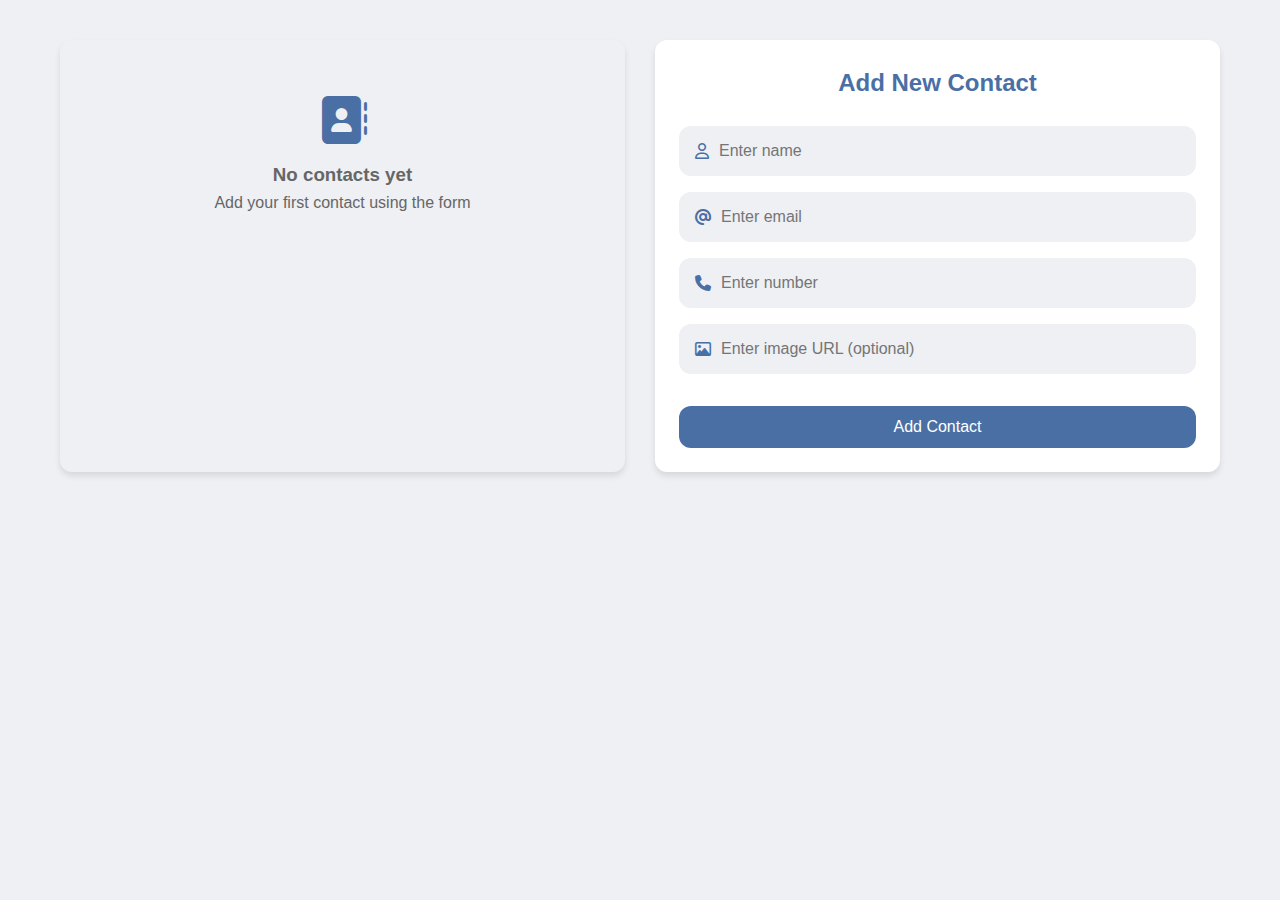
<file: Contact manager app/index.html>
<!DOCTYPE html>
<html lang="en">

<head>
    <meta charset="UTF-8">
    <meta http-equiv="X-UA-Compatible" content="IE=edge">
    <meta name="viewport" content="width=device-width, initial-scale=1.0">
    <title>Contact Manager</title>
    <link rel="stylesheet" href="https://cdnjs.cloudflare.com/ajax/libs/font-awesome/6.4.0/css/all.min.css">
    <link rel="stylesheet" href="style.css">
</head>

<body>
    <main>
        <div class="container">
            <section class="ListContainer">
                <div id="people" class="Contact_list"></div>
            </section>
            
            <form autocomplete="off" class="js-form">
                <h2>Add New Contact</h2>
                <div class="input-group">
                    <i class="far fa-user"></i>
                    <input type="text" required id="fullName" placeholder="Enter name" />
                </div>
                <div class="input-group">
                    <i class="fas fa-at"></i>
                    <input type="email" required id="myEmail" placeholder="Enter email" />
                </div>
                <div class="input-group">
                    <i class="fas fa-phone"></i>
                    <input type="tel" required id="myTel" placeholder="Enter number" />
                </div>
                <div class="input-group">
                    <i class="far fa-image"></i>
                    <input type="url" id="imgurl" placeholder="Enter image URL (optional)" />
                </div>
                <button type="submit" class="submit-btn">Add Contact</button>
            </form>
        </div>
    </main>

    <script src="script.js"></script>
</body>

</html>
</file>
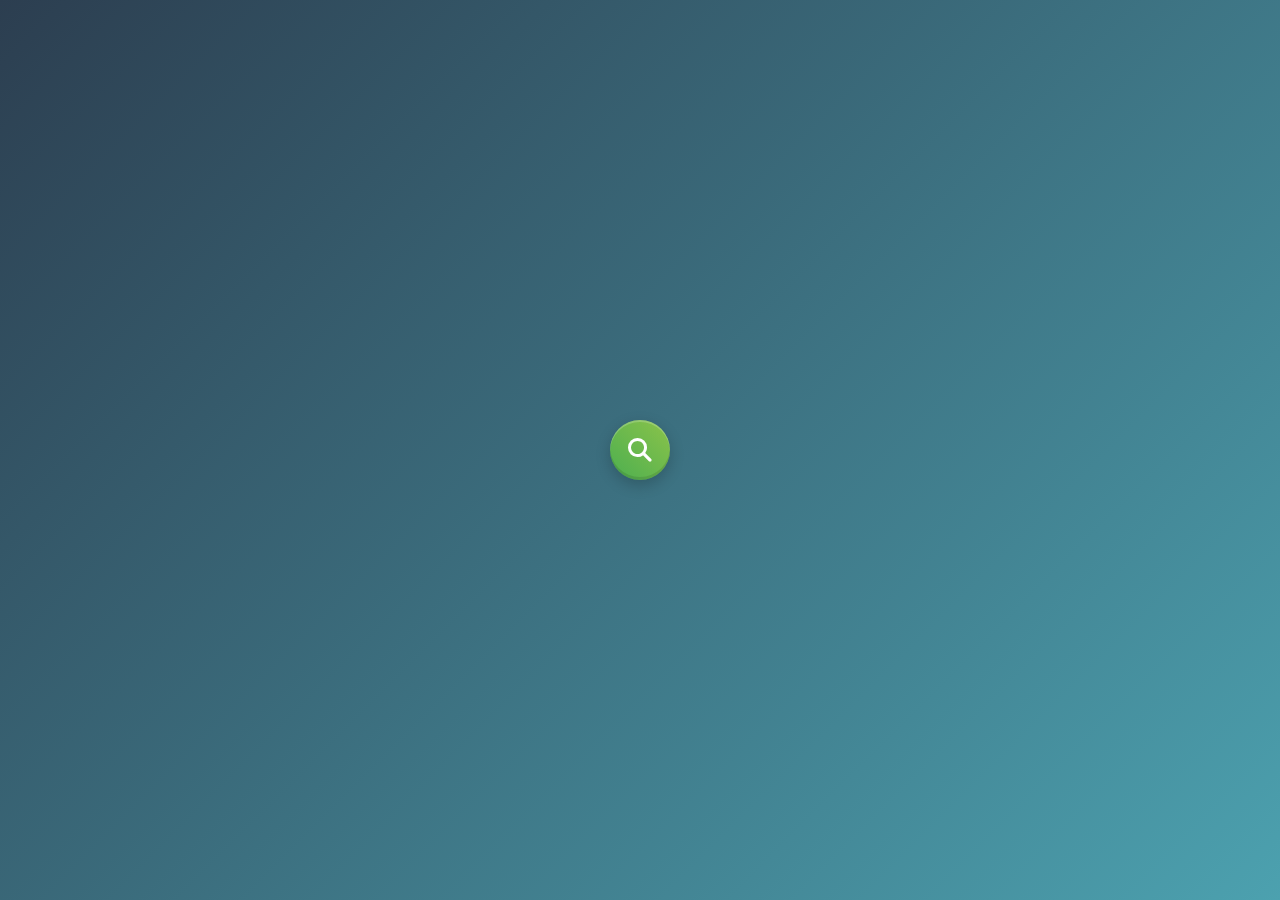
<file: Search bar animation/index.html>
<!DOCTYPE html>
<html lang="en">

<head>
    <meta charset="UTF-8">
    <meta http-equiv="X-UA-Compatible" content="IE=edge">
    <meta name="viewport" content="width=device-width, initial-scale=1.0">
    <title>3D Touch Bar</title>
    <link rel="stylesheet" href="https://cdnjs.cloudflare.com/ajax/libs/font-awesome/6.4.0/css/all.min.css">
    <style>
        /* Base Styles */
        * {
            margin: 0;
            padding: 0;
            box-sizing: border-box;
        }

        html, body {
            width: 100%;
            height: 100%;
        }

        body {
            display: flex;
            justify-content: center;
            align-items: center;
            min-height: 100vh;
            background: linear-gradient(135deg, #2c3e50, #4ca1af);
            font-family: "Poppins", sans-serif;
            perspective: 1000px;
        }

        /* Main Container */
        .search-container {
            position: relative;
            width: 100%;
            max-width: 500px;
            height: 70px;
            display: flex;
            justify-content: center;
            align-items: center;
            padding: 0 20px;
        }

        /* Search Field */
        .searchfield {
            position: relative;
            width: 60px;
            height: 60px;
            padding: 0 60px 0 20px;
            border: none;
            outline: none;
            background: #fff;
            color: #333;
            font-size: 18px;
            font-weight: 600;
            border-radius: 50px;
            box-shadow: 
                0 10px 25px rgba(0, 0, 0, 0.3),
                0 5px 10px rgba(0, 0, 0, 0.2),
                inset 0 -3px 0 rgba(0, 0, 0, 0.1);
            transition: all 0.6s cubic-bezier(0.68, -0.55, 0.265, 1.55);
            opacity: 0;
            z-index: 5;
            transform-style: preserve-3d;
            transform: rotateY(20deg);
        }

        .searchfield::placeholder {
            color: #aaa;
            font-weight: 500;
        }

        /* Search Icon */
        .search {
            position: absolute;
            width: 60px;
            height: 60px;
            background: linear-gradient(45deg, #4CAF50, #8BC34A);
            border-radius: 50%;
            display: flex;
            justify-content: center;
            align-items: center;
            cursor: pointer;
            box-shadow: 
                0 5px 15px rgba(0, 0, 0, 0.2),
                inset 0 -3px 0 rgba(0, 0, 0, 0.1),
                inset 0 2px 0 rgba(255, 255, 255, 0.2);
            transition: all 0.6s cubic-bezier(0.68, -0.55, 0.265, 1.55);
            z-index: 10;
            transform-style: preserve-3d;
            transform: rotateY(0deg);
        }

        .search i {
            font-size: 24px;
            color: white;
            transition: all 0.3s ease;
        }

        /* 3D Hover Effects */
        .search:hover {
            transform: rotateY(0deg) translateY(-5px) scale(1.05);
            box-shadow: 
                0 8px 20px rgba(0, 0, 0, 0.3),
                inset 0 -3px 0 rgba(0, 0, 0, 0.1),
                inset 0 2px 0 rgba(255, 255, 255, 0.2);
        }

        .search:active {
            transform: rotateY(0deg) translateY(2px) scale(0.98);
            box-shadow: 
                0 3px 10px rgba(0, 0, 0, 0.2),
                inset 0 -1px 0 rgba(0, 0, 0, 0.1),
                inset 0 1px 0 rgba(255, 255, 255, 0.2);
        }

        /* Expanded State */
        .searchfield:focus {
            width: 100%;
            opacity: 1;
            transform: rotateY(0deg);
            box-shadow: 
                0 10px 25px rgba(0, 0, 0, 0.3),
                0 5px 10px rgba(0, 0, 0, 0.2),
                inset 0 -3px 0 rgba(0, 0, 0, 0.1);
            padding-right: 20px;
        }

        .searchfield:focus ~ .search {
            right: 10px;
            background: linear-gradient(45deg, #FF5722, #FF9800);
            transform: rotateY(0deg) scale(0.9);
        }

        .searchfield:focus ~ .search i {
            transform: rotate(90deg);
        }

        /* Close Button State */
        .searchfield:not(:placeholder-shown) ~ .search i {
            transform: rotate(90deg);
        }

        /* Floating Label Effect */
        .search-label {
            position: absolute;
            left: 80px;
            top: 50%;
            transform: translateY(-50%);
            color: white;
            font-weight: 600;
            pointer-events: none;
            opacity: 0;
            transition: all 0.3s ease;
            text-shadow: 0 2px 5px rgba(0, 0, 0, 0.2);
        }

        .searchfield:focus ~ .search-label {
            opacity: 1;
            left: 30px;
        }

        /* Responsive Design */
        @media (max-width: 768px) {
            .search-container {
                height: 60px;
            }
            
            .searchfield, .search {
                width: 50px;
                height: 50px;
            }
            
            .searchfield {
                font-size: 16px;
                padding: 0 50px 0 15px;
            }
            
            .search i {
                font-size: 20px;
            }
            
            .searchfield:focus {
                width: calc(100% - 20px);
            }
            
            .searchfield:focus ~ .search {
                right: 15px;
            }
        }

        @media (max-width: 480px) {
            .search-container {
                height: 50px;
            }
            
            .searchfield, .search {
                width: 45px;
                height: 45px;
            }
            
            .searchfield {
                font-size: 14px;
                padding: 0 45px 0 12px;
            }
            
            .search i {
                font-size: 18px;
            }
            
            .searchfield:focus ~ .search-label {
                font-size: 14px;
                left: 20px;
            }
        }

        /* Micro-interactions */
        @keyframes pulse {
            0% { transform: scale(1); }
            50% { transform: scale(1.05); }
            100% { transform: scale(1); }
        }

        .search.pulse {
            animation: pulse 1.5s infinite;
        }

        /* Dark Mode Support */
        @media (prefers-color-scheme: dark) {
            body {
                background: linear-gradient(135deg, #1a1a2e, #16213e);
            }
            
            .searchfield {
                background: #333;
                color: #fff;
            }
            
            .searchfield::placeholder {
                color: #bbb;
            }
        }
    </style>
</head>

<body>
    <div class="search-container">
        <input type="text" class="searchfield" placeholder="Search...">
        <div class="search"><i class="fas fa-search"></i></div>
        <span class="search-label">What are you looking for?</span>
    </div>

    <script>
        document.addEventListener('DOMContentLoaded', function() {
            const searchField = document.querySelector('.searchfield');
            const searchIcon = document.querySelector('.search');
            
            // Add pulse animation when hovering search icon
            searchIcon.addEventListener('mouseenter', () => {
                searchIcon.classList.add('pulse');
            });
            
            searchIcon.addEventListener('mouseleave', () => {
                searchIcon.classList.remove('pulse');
            });
            
            // Focus search field when clicking icon
            searchIcon.addEventListener('click', () => {
                searchField.focus();
            });
            
            // Add 3D tilt effect on mouse move
            document.addEventListener('mousemove', (e) => {
                const xAxis = (window.innerWidth / 2 - e.pageX) / 25;
                const yAxis = (window.innerHeight / 2 - e.pageY) / 25;
                searchIcon.style.transform = `rotateY(${xAxis}deg) rotateX(${yAxis}deg)`;
            });
            
            // Reset position when mouse leaves window
            document.addEventListener('mouseleave', () => {
                searchIcon.style.transform = 'rotateY(0deg) rotateX(0deg)';
            });
        });
    </script>
</body>

</html>
</file>
<file: Contact manager app/style.css>
:root {
    --bg-color: #eef0f4;
    --color: #333;
    --contactIconColor: #4a6fa5;
    --inputTextColor: #111;
    --deleteIconColor: #ff6b6b;
    --filter: drop-shadow(-8px -8px 12px #ffffff) drop-shadow(8px 8px 12px #c3c5c8);
    --primary-color: #4a6fa5;
    --secondary-color: #ff6b6b;
    --border-radius: 12px;
    --box-shadow: 0 4px 6px rgba(0, 0, 0, 0.1);
}

* {
    box-sizing: border-box;
    margin: 0;
    padding: 0;
}

body {
    font-family: 'Segoe UI', Tahoma, Geneva, Verdana, sans-serif;
    line-height: 1.6;
    background: var(--bg-color);
    color: var(--color);
    padding: 20px;
}

.container {
    display: flex;
    flex-wrap: wrap;
    gap: 30px;
    max-width: 1200px;
    margin: 0 auto;
    padding: 20px;
}

.ListContainer {
    flex: 1;
    min-width: 300px;
    border-radius: var(--border-radius);
    padding: 1.5rem;
    background: var(--bg-color);
    box-shadow: var(--box-shadow);
}

.Contact_list {
    display: flex;
    flex-direction: column;
    gap: 1rem;
}

.person {
    display: flex;
    align-items: center;
    gap: 1rem;
    padding: 1rem;
    background: white;
    border-radius: var(--border-radius);
    box-shadow: var(--box-shadow);
    position: relative;
}

.person img {
    width: 60px;
    height: 60px;
    object-fit: cover;
    border-radius: 50%;
    border: 2px solid var(--primary-color);
}

.contact-details {
    flex: 1;
}

.person h4 {
    margin-bottom: 0.5rem;
    color: var(--primary-color);
}

.person p {
    margin-bottom: 0.25rem;
    font-size: 0.9rem;
}

.contact-icon {
    margin-right: 8px;
    color: var(--contactIconColor);
}

.delete-contact {
    background: none;
    border: none;
    color: var(--deleteIconColor);
    cursor: pointer;
    font-size: 1.2rem;
    transition: transform 0.2s;
}

.delete-contact:hover {
    transform: scale(1.1);
}

.js-form {
    flex: 1;
    min-width: 300px;
    padding: 1.5rem;
    background: white;
    border-radius: var(--border-radius);
    box-shadow: var(--box-shadow);
}

.js-form h2 {
    margin-bottom: 1.5rem;
    color: var(--primary-color);
    text-align: center;
}

.input-group {
    display: flex;
    align-items: center;
    margin-bottom: 1rem;
    background: var(--bg-color);
    border-radius: var(--border-radius);
    padding: 0.5rem 1rem;
}

.input-group i {
    margin-right: 10px;
    color: var(--primary-color);
}

.input-group input {
    flex: 1;
    background: transparent;
    border: none;
    font-family: inherit;
    font-size: 1rem;
    padding: 0.5rem 0;
    outline: none;
    color: var(--inputTextColor);
}

.submit-btn {
    width: 100%;
    padding: 0.75rem;
    background: var(--primary-color);
    color: white;
    border: none;
    border-radius: var(--border-radius);
    font-size: 1rem;
    cursor: pointer;
    transition: background 0.3s;
    margin-top: 1rem;
}

.submit-btn:hover {
    background: #3a5a8f;
}


/* Responsive styles */

@media (max-width: 768px) {
    .container {
        flex-direction: column;
    }
    .ListContainer,
    .js-form {
        width: 100%;
    }
    .person {
        flex-direction: column;
        text-align: center;
    }
    .person img {
        margin-bottom: 1rem;
    }
    .delete-contact {
        position: absolute;
        top: 10px;
        right: 10px;
    }
}


/* Empty state */

.empty-state {
    text-align: center;
    padding: 2rem;
    color: #666;
}

.empty-state i {
    font-size: 3rem;
    margin-bottom: 1rem;
    color: var(--primary-color);
}
</file>
